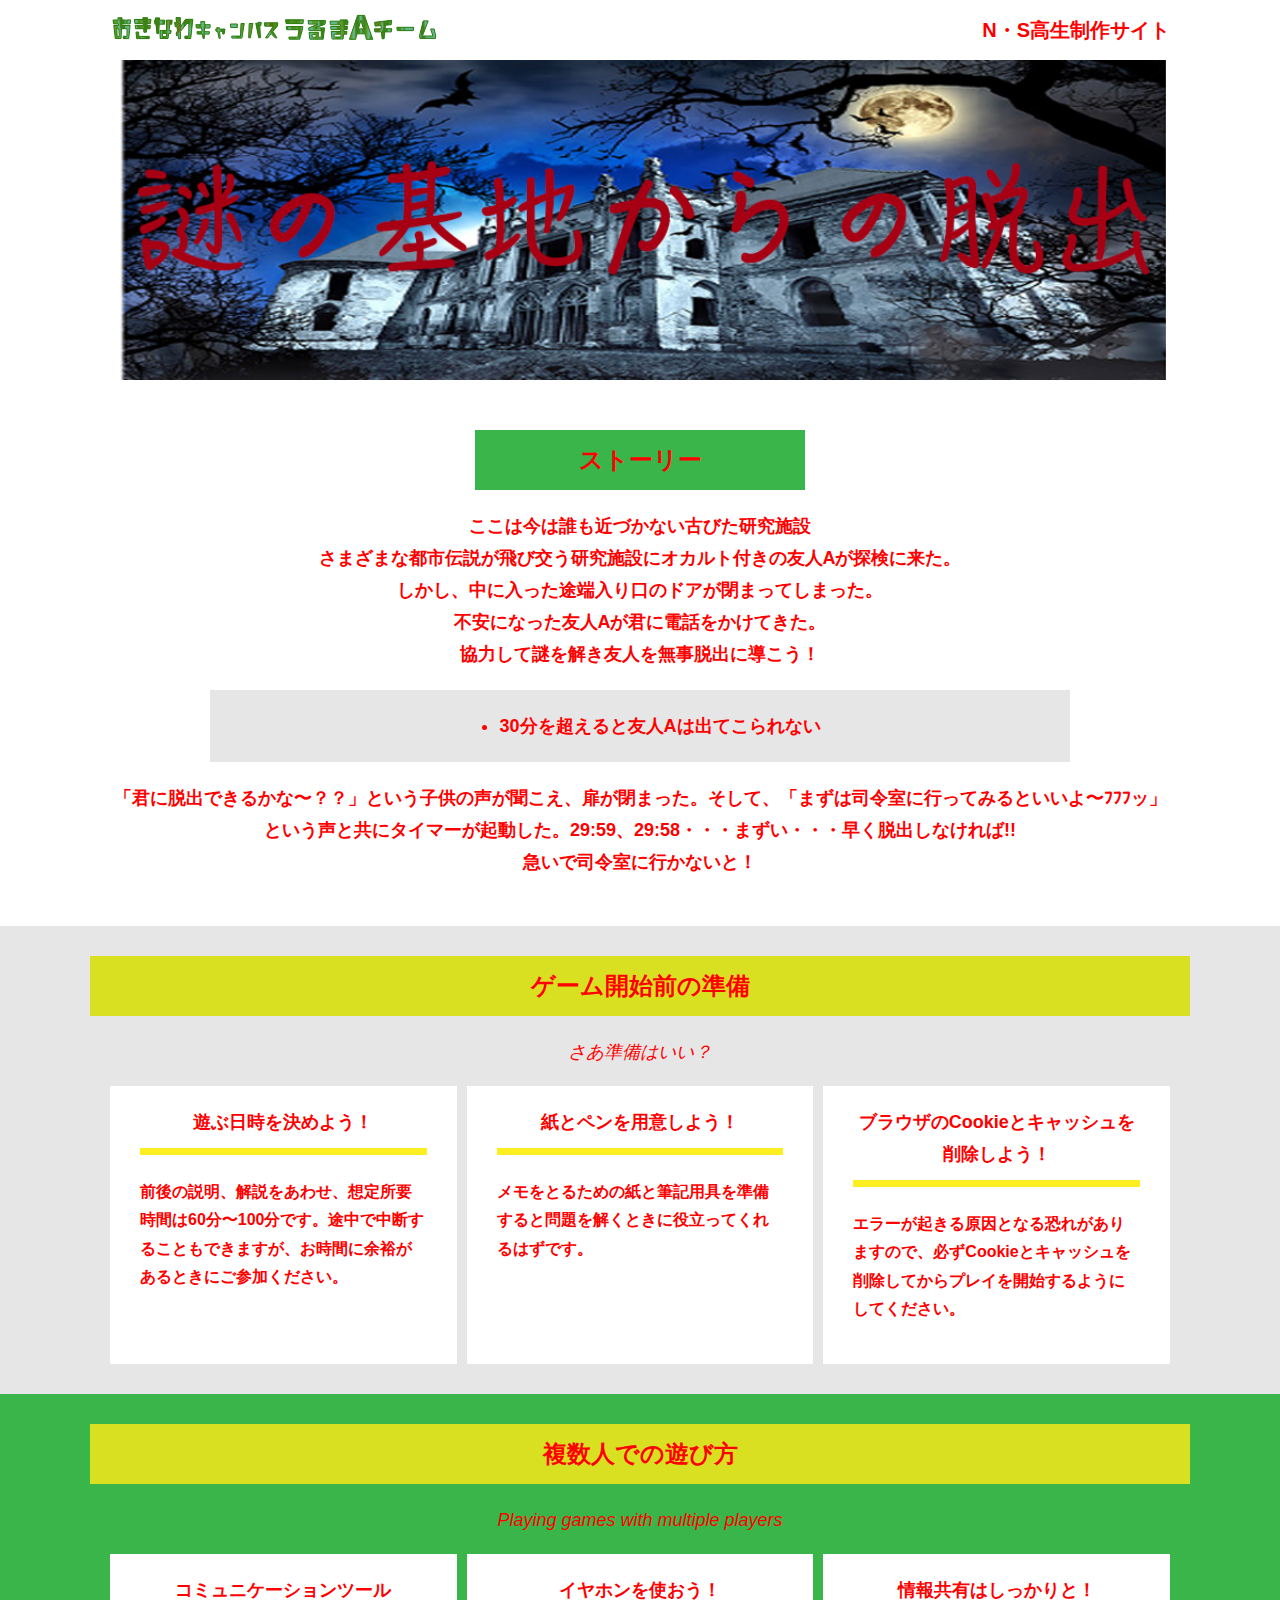
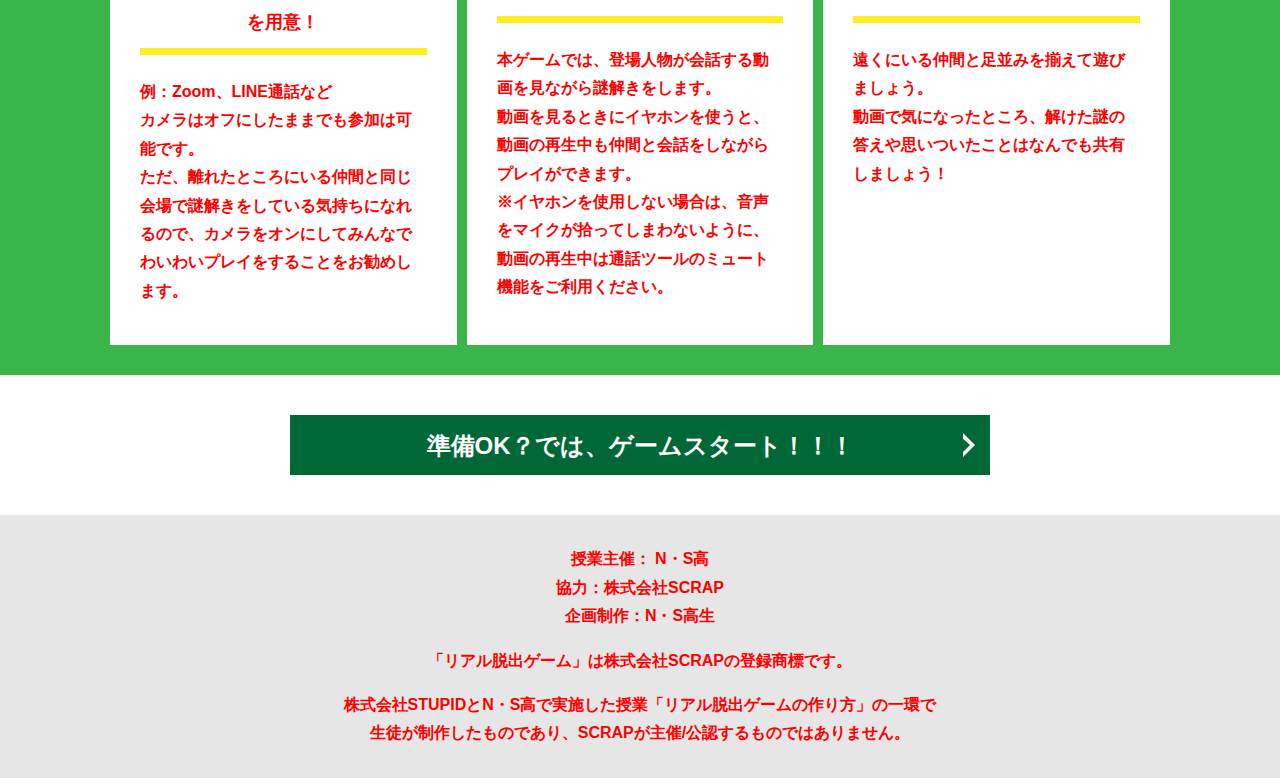
<file: index.html>
<!DOCTYPE html>
<html lang="ja">
<head>
  <meta charset="UTF-8">
  <meta http-equiv="X-UA-Compatible" content="IE=edge">
  <meta name="viewport" content="width=device-width, initial-scale=1.0">
  <title>謎の研究施設からの脱出 │ Project N</title>
  <link rel="stylesheet" href="assets/css/normalize.css">
  <link rel="stylesheet" href="assets/css/style.css">
</head>
<body>
  <svg width="0" height="0" class="hidden">
    <symbol xmlns="http://www.w3.org/2000/svg" viewBox="0 0 12.47 24.94" id="arrow" class="arrow_svg">
      <title>arrow</title>
      <polygon points="0 24.94 0 19.66 7.35 12.47 0 5.92 0 0 12.47 12.47 0 24.94"/>
    </symbol>
  </svg>
  <header class="header">
    <div class="container">
      <div class="header__logo"><img src="assets/images/logo.svg" alt="チームロゴ"></div>
      <div class="header__name">N・S高生制作サイト</div>
    </div>
  </header>
  <main class="main index-page">
    <!-- タイトルエリア　ここから -->
    <h1 class="main-title"><img src="assets/images/お化け屋敷 のコピー2.jpg" alt="Presented by SCRAP×N・S高リアル脱出ゲーム制作PJ 謎の研究施設からの脱出"></h1>
    <!-- タイトルエリア　ここまで -->
    <section class="section section--story">
      <div class="container">
        <h2 class="section-title section-title--keycolor section-title--story">ストーリー</h2>
        <div class="story">
          <p class="text-center">ここは今は誰も近づかない古びた研究施設<br>
            さまざまな都市伝説が飛び交う研究施設にオカルト付きの友人Aが探検に来た。<br>
            しかし、中に入った途端入り口のドアが閉まってしまった。<br>
            不安になった友人Aが君に電話をかけてきた。<br>
           協力して謎を解き友人を無事脱出に導こう！<br>
          <div class="story__note__outer bg-color--gray">
            <ul class="story__note">
              <li>30分を超えると友人Aは出てこられない</li>
            </ul>
          </div>
          <p class="text-center">「君に脱出できるかな〜？？」という子供の声が聞こえ、扉が閉まった。そして、「まずは司令室に行ってみるといいよ〜ﾌﾌﾌッ」という声と共にタイマーが起動した。29:59、29:58・・・まずい・・・早く脱出しなければ!!<br>
            急いで司令室に行かないと！</p>
        </div>
      </div>
    </section>
    <section class="section bg-color--gray">
      <div class="container">
        <h2 class="section-title">ゲーム開始前の準備</h2>
        <p class="font-eng text-center">さあ準備はいい？</p>
        <!--
          class名"row"内のclass名"column"が横並びになります。
          改行する場合は以下のように追加してください。
          <div class="row">
            <div class="column">
              ～ 内容 ～
            </div>
          </div>
        -->
        <div class="row">
          <div class="column">
            <div class="card">
              <h3 class="card__title">遊ぶ日時を決めよう！</h3>
              <p class="card__content">前後の説明、解説をあわせ、想定所要時間は60分〜100分です。途中で中断することもできますが、お時間に余裕があるときにご参加ください。</p>
            </div>
          </div>
          <div class="column">
            <div class="card">
              <h3 class="card__title">紙とペンを用意しよう！</h3>
              <p class="card__content">メモをとるための紙と筆記用具を準備すると問題を解くときに役立ってくれるはずです。</p>
            </div>
          </div>
          <div class="column">
            <div class="card">
              <h3 class="card__title">ブラウザのCookieとキャッシュを<br>削除しよう！</h3>
              <p class="card__content">エラーが起きる原因となる恐れがありますので、必ずCookieとキャッシュを削除してからプレイを開始するようにしてください。</p>
            </div>
          </div>
        </div>
      </div>
    </section>
    <section class="section bg-color--keycolor">
      <div class="container">
        <h2 class="section-title">複数人での遊び方</h2>
        <p class="font-eng text-center">Playing games with multiple players</p>
        <div class="row">
          <div class="column">
            <div class="card">
              <h3 class="card__title">コミュニケーションツール<br>を用意！</h3>
              <p class="card__content">例：Zoom、LINE通話など<br>
                カメラはオフにしたままでも参加は可能です。<br>
                ただ、離れたところにいる仲間と同じ会場で謎解きをしている気持ちになれるので、カメラをオンにしてみんなでわいわいプレイをすることをお勧めします。</p>
            </div>
          </div>
          <div class="column">
            <div class="card">
              <h3 class="card__title">イヤホンを使おう！</h3>
              <p class="card__content">本ゲームでは、登場人物が会話する動画を見ながら謎解きをします。<br>
                動画を見るときにイヤホンを使うと、動画の再生中も仲間と会話をしながらプレイができます。<br>
                ※イヤホンを使用しない場合は、音声をマイクが拾ってしまわないように、動画の再生中は通話ツールのミュート機能をご利用ください。</p>
            </div>
          </div>
          <div class="column">
            <div class="card">
              <h3 class="card__title">情報共有はしっかりと！</h3>
              <p class="card__content">遠くにいる仲間と足並みを揃えて遊びましょう。<br>
                動画で気になったところ、解けた謎の答えや思いついたことはなんでも共有しましょう！</p>
            </div>
          </div>
        </div>
      </div>
    </section>
    <section class="section">
      <div class="container">
        <a class="btn" href="main.html">準備OK？では、ゲームスタート！！！<svg class="btn__arrow"><use xlink:href="#arrow"></use></svg></a>
      </div>
    </section>
  </main>
  <footer class="footer section bg-color--gray">
    <div class="container">
      <p class="text-center">授業主催： N・S高<br>協力：株式会社SCRAP<br>企画制作：N・S高生</p>
      <p class="text-center">「リアル脱出ゲーム」は株式会社SCRAPの登録商標です。</p>
      <p class="text-center">株式会社STUPIDとN・S高で実施した授業「リアル脱出ゲームの作り方」の一環で<br>生徒が制作したものであり、SCRAPが主催/公認するものではありません。</p>
    </div>
  </footer>
</body>
</html>
</file>
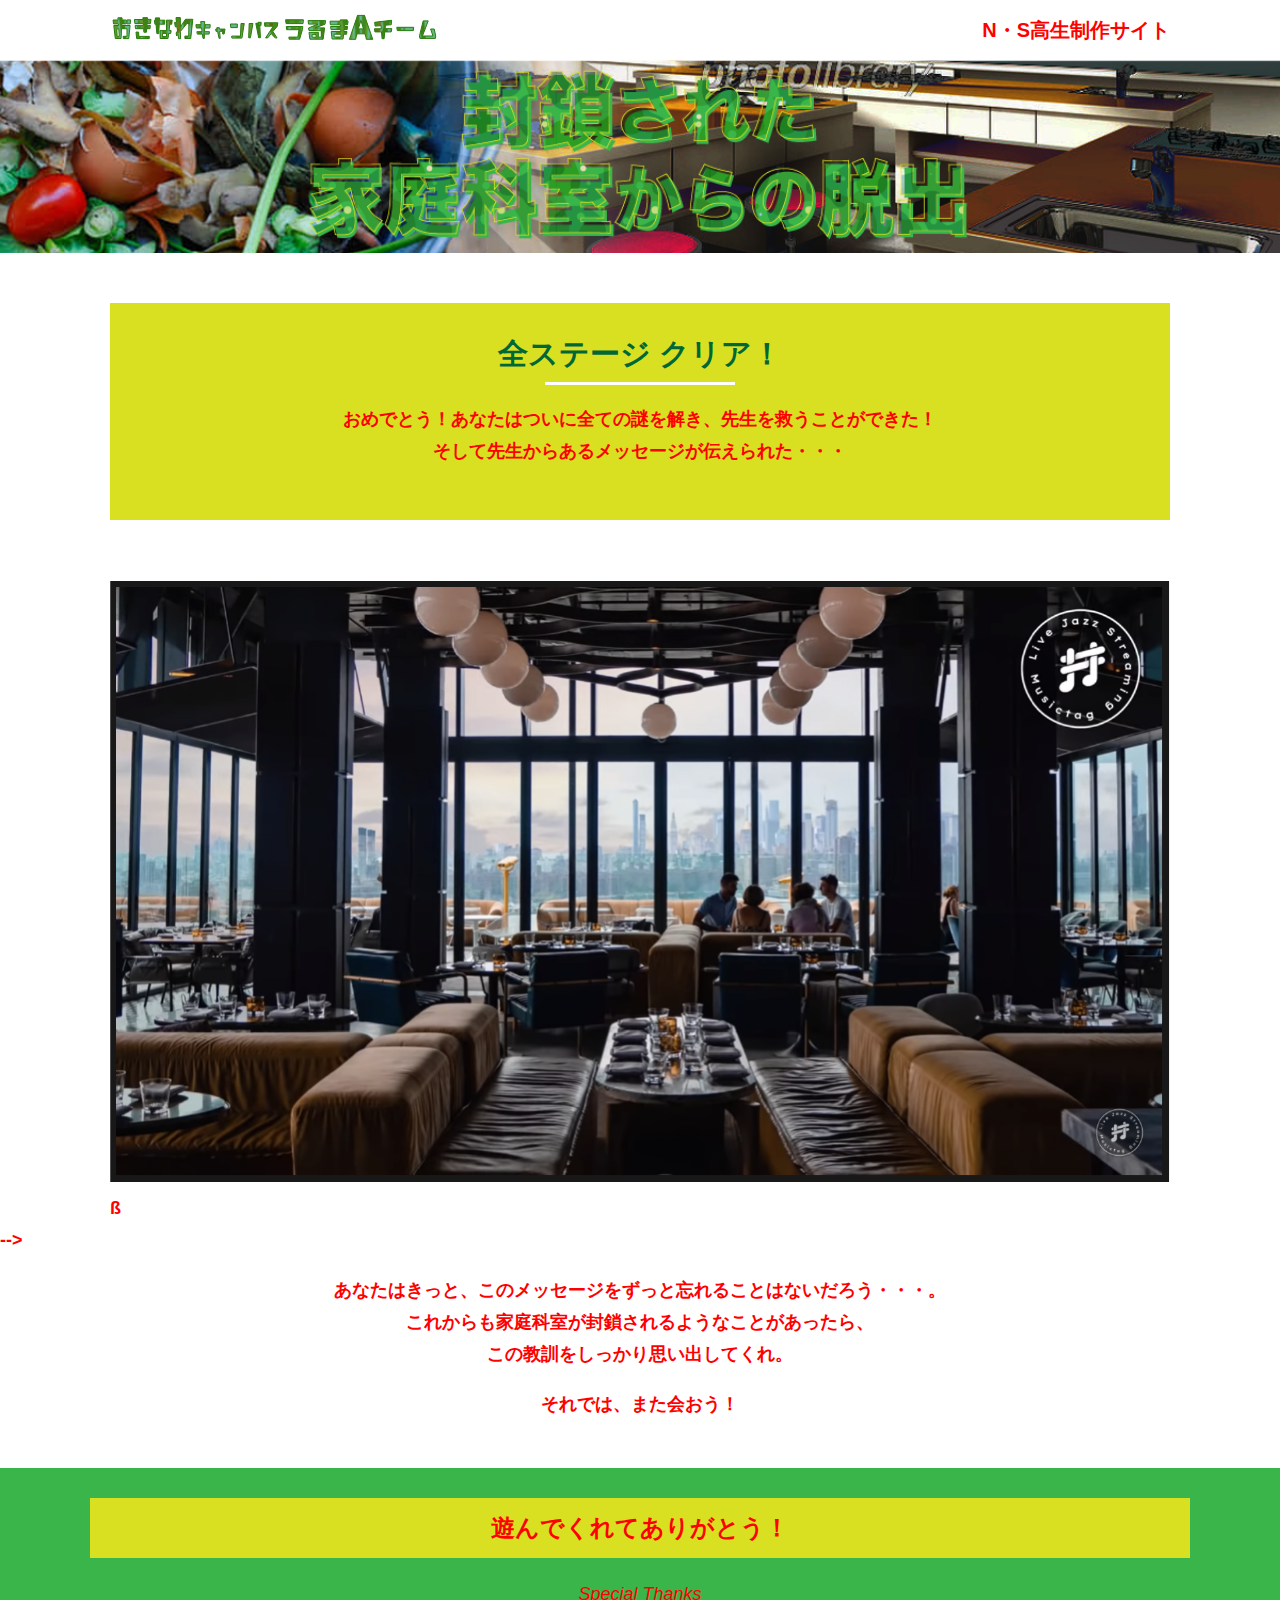
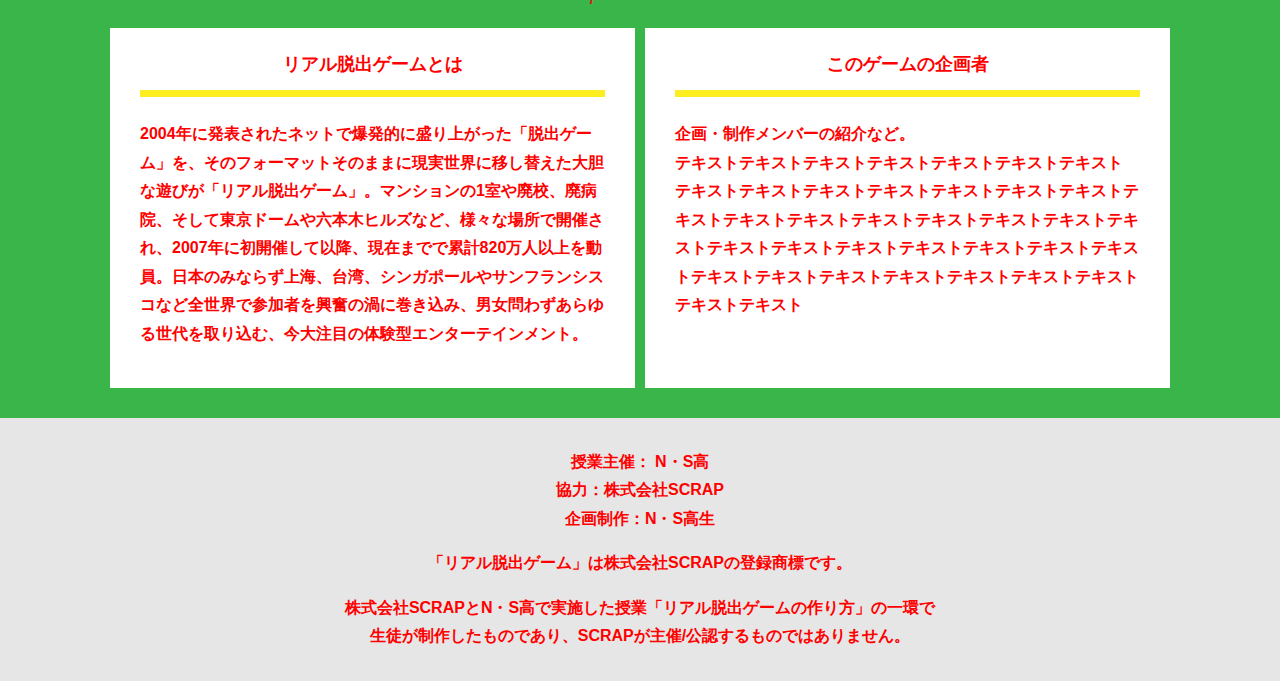
<file: final.html>
<!DOCTYPE html>
<html lang="ja">
<head>
  <meta charset="UTF-8">
  <meta http-equiv="X-UA-Compatible" content="IE=edge">
  <meta name="viewport" content="width=device-width, initial-scale=1.0">
  <title>封鎖された家庭科室からの脱出 │ Project N</title>
  <link rel="stylesheet" href="assets/css/normalize.css">
  <link rel="stylesheet" href="assets/css/style.css">
</head>
<body>
  <header class="header">
    <div class="container">
      <div class="header__logo"><img src="assets/images/logo.svg" alt="チームロゴ"></div>
      <div class="header__name">N・S高生制作サイト</div>
    </div>
  </header>
  <main class="main final-page">
    <!-- タイトルエリア　ここから -->
    <h1 class="main-title"><img src="assets/images/main-image.png" alt="封鎖された家庭科室からの脱出"></h1>
    <!-- タイトルエリア　ここまで -->
    <section class="section">
      <div class="container">
        <div class="box bg-color--subcolor">
          <h2 class="section-title--border">全ステージ クリア！</h2>
          <p class="text-center">おめでとう！あなたはついに全ての謎を解き、先生を救うことができた！<br>
            そして先生からあるメッセージが伝えられた・・・</p>
        </div>
      </div>
    </section>
    <section class="section">
      <div class="container">
          <figure class="image__container">
             <img src="assets/images/stage.png" alt="">
          </figure>

<!--  YouTube貼り付け
            <div class="youtube__container">
              <div class="youtube">
                <iframe width="560" height="315" src="https://www.youtube.com/embed/IRyJe-0Uie0?controls=0" title="YouTube video player" frameborder="0" allow="accelerometer; autoplay; clipboard-write; encrypted-media; gyroscope; picture-in-picture" allowfullscreen></iframe>
              </div>
            </div>
Youtube貼り付けここまで-->
          ß
      </div>
         -->
        <p class="text-center">あなたはきっと、このメッセージをずっと忘れることはないだろう・・・。<br>
          これからも家庭科室が封鎖されるようなことがあったら、<br>
          この教訓をしっかり思い出してくれ。</p>
        <p class="text-center">それでは、また会おう！</p>
      </div>
    </section>
    <section class="section bg-color--keycolor">
      <div class="container">
        <h2 class="section-title">遊んでくれてありがとう！</h2>
        <p class="font-eng text-center">Special Thanks</p>
        <div class="row">
          <div class="column">
            <div class="card">
              <h3 class="card__title">リアル脱出ゲームとは</h3>
              <p class="card__content">2004年に発表されたネットで爆発的に盛り上がった「脱出ゲーム」を、そのフォーマットそのままに現実世界に移し替えた大胆な遊びが「リアル脱出ゲーム」。マンションの1室や廃校、廃病院、そして東京ドームや六本木ヒルズなど、様々な場所で開催され、2007年に初開催して以降、現在までで累計820万人以上を動員。日本のみならず上海、台湾、シンガポールやサンフランシスコなど全世界で参加者を興奮の渦に巻き込み、男女問わずあらゆる世代を取り込む、今大注目の体験型エンターテインメント。</p>
            </div>
          </div>
          <div class="column">
            <div class="card">
              <h3 class="card__title">このゲームの企画者</h3>
              <p class="card__content">企画・制作メンバーの紹介など。<br>
                テキストテキストテキストテキストテキストテキストテキスト<br>
                テキストテキストテキストテキストテキストテキストテキストテキストテキストテキストテキストテキストテキストテキストテキストテキストテキストテキストテキストテキストテキストテキストテキストテキストテキストテキストテキストテキストテキストテキストテキスト</p>
            </div>
          </div>
        </div>
      </div>
    </section>
  </main>
  <footer class="footer section bg-color--gray">
    <div class="container">
        <p class="text-center">授業主催： N・S高<br>協力：株式会社SCRAP<br>企画制作：N・S高生</p>
        <p class="text-center">「リアル脱出ゲーム」は株式会社SCRAPの登録商標です。</p>
        <p class="text-center">株式会社SCRAPとN・S高で実施した授業「リアル脱出ゲームの作り方」の一環で<br>生徒が制作したものであり、SCRAPが主催/公認するものではありません。</p>
    </div>
  </footer>
</body>
</html>
</file>
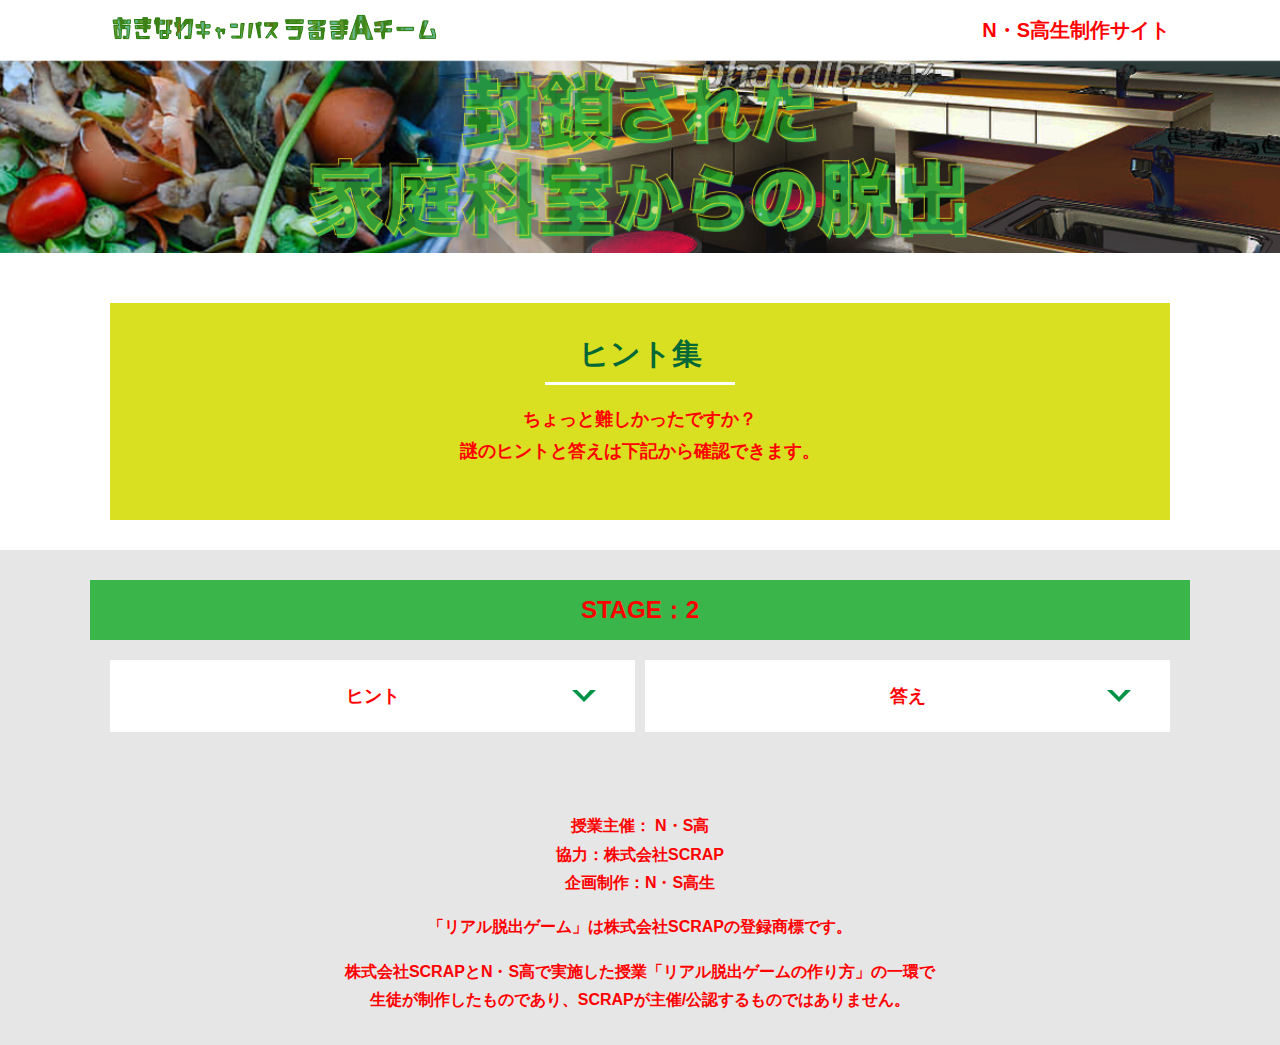
<file: hint2.html>
<!DOCTYPE html>
<html lang="ja">
<head>
  <meta charset="UTF-8">
  <meta http-equiv="X-UA-Compatible" content="IE=edge">
  <meta name="viewport" content="width=device-width, initial-scale=1.0">
  <title>ヒント │ 封鎖された家庭科室からの脱出 │ Project N</title>
  <link rel="stylesheet" href="assets/css/normalize.css">
  <link rel="stylesheet" href="assets/css/style.css">
</head>
<body>
  <svg width="0" height="0" class="hidden">
    <symbol xmlns="http://www.w3.org/2000/svg" viewBox="0 0 12.47 24.94" id="arrow" class="arrow_svg">
      <title>arrow</title>
      <polygon points="0 24.94 0 19.66 7.35 12.47 0 5.92 0 0 12.47 12.47 0 24.94"/>
    </symbol>
  </svg>
  <header class="header">
    <div class="container">
      <div class="header__logo"><img src="assets/images/logo.svg" alt="チームロゴ"></div>
      <div class="header__name">N・S高生制作サイト</div>
    </div>
  </header>
  <main class="main hint-page">
    <!-- タイトルエリア　ここから -->
    <h1 class="main-title"><img src="assets/images/main-image.png" alt="封鎖された家庭科室からの脱出"></h1>
    <!-- タイトルエリア　ここまで -->
    <section class="section">
      <div class="container">
        <div class="box bg-color--subcolor">
          <h2 class="section-title--border">ヒント集</h2>
          <p class="text-center">ちょっと難しかったですか？<br>
            謎のヒントと答えは下記から確認できます。</p>
        </div>
      </div>
    </section>
    <!-- STAGE2ヒント　ここから -->
    <section id="stage2" class="section bg-color--gray">
      <div class="container">
        <h2 class="section-title section-title--keycolor">STAGE：2</h2>
        <div class="row">
          <div class="column">
            <div class="card">
              <h3 class="card__title">ヒント<svg class="card__arrow"><use xlink:href="#arrow"></use></svg></h3>
              <p class="card__content">テキストテキストテキストテキストテキスト</p>
            </div>
              
 <!-- 2-2ヒント追加
            <div class="card">
              <h3 class="card__title">2-2ヒント<svg class="card__arrow"><use xlink:href="#arrow"></use></svg></h3>
              <p class="card__content">テキストテキストテキストテキストテキストテキストテキストテキストテキストテキスト</p>
            </div>
2-2ヒント追加ここまで -->

 <!-- 2-3ヒント追加
        　　 <div class="card">
              <h3 class="card__title">2-3ヒント<svg class="card__arrow"><use xlink:href="#arrow"></use></svg></h3>
              <p class="card__content">テキストテキストテキストテキストテキストテキストテキストテキストテキストテキスト</p>
            </div>
2-3ヒント追加ここまで -->
              
          </div>
          <div class="column">
            <div class="card">
              <h3 class="card__title">答え<svg class="card__arrow"><use xlink:href="#arrow"></use></svg></h3>
              <p class="card__content">いいい</p>
            </div>
              
<!-- 2-2答え追加
            <div class="card">
              <h3 class="card__title">2-2答え<svg class="card__arrow"><use xlink:href="#arrow"></use></svg></h3>
              <p class="card__content">ううう</p>
            </div>
2-2答え追加ここまで -->
              
<!-- 2-3答え追加          
            <div class="card">
              <h3 class="card__title">2-3答え<svg class="card__arrow"><use xlink:href="#arrow"></use></svg></h3>
              <p class="card__content">ううう</p>
            </div>
2-3答え追加ここまで -->
              
          </div>
        </div>
      </div>
    </section>
    <!-- STAGE2ヒント　ここまで -->
  </main>
  <footer class="footer section bg-color--gray">
    <div class="container">
        <p class="text-center">授業主催： N・S高<br>協力：株式会社SCRAP<br>企画制作：N・S高生</p>
        <p class="text-center">「リアル脱出ゲーム」は株式会社SCRAPの登録商標です。</p>
        <p class="text-center">株式会社SCRAPとN・S高で実施した授業「リアル脱出ゲームの作り方」の一環で<br>生徒が制作したものであり、SCRAPが主催/公認するものではありません。</p>
    </div>
  </footer>
  <script src="assets/js/hint.js"></script>
</body>
</html>
</file>
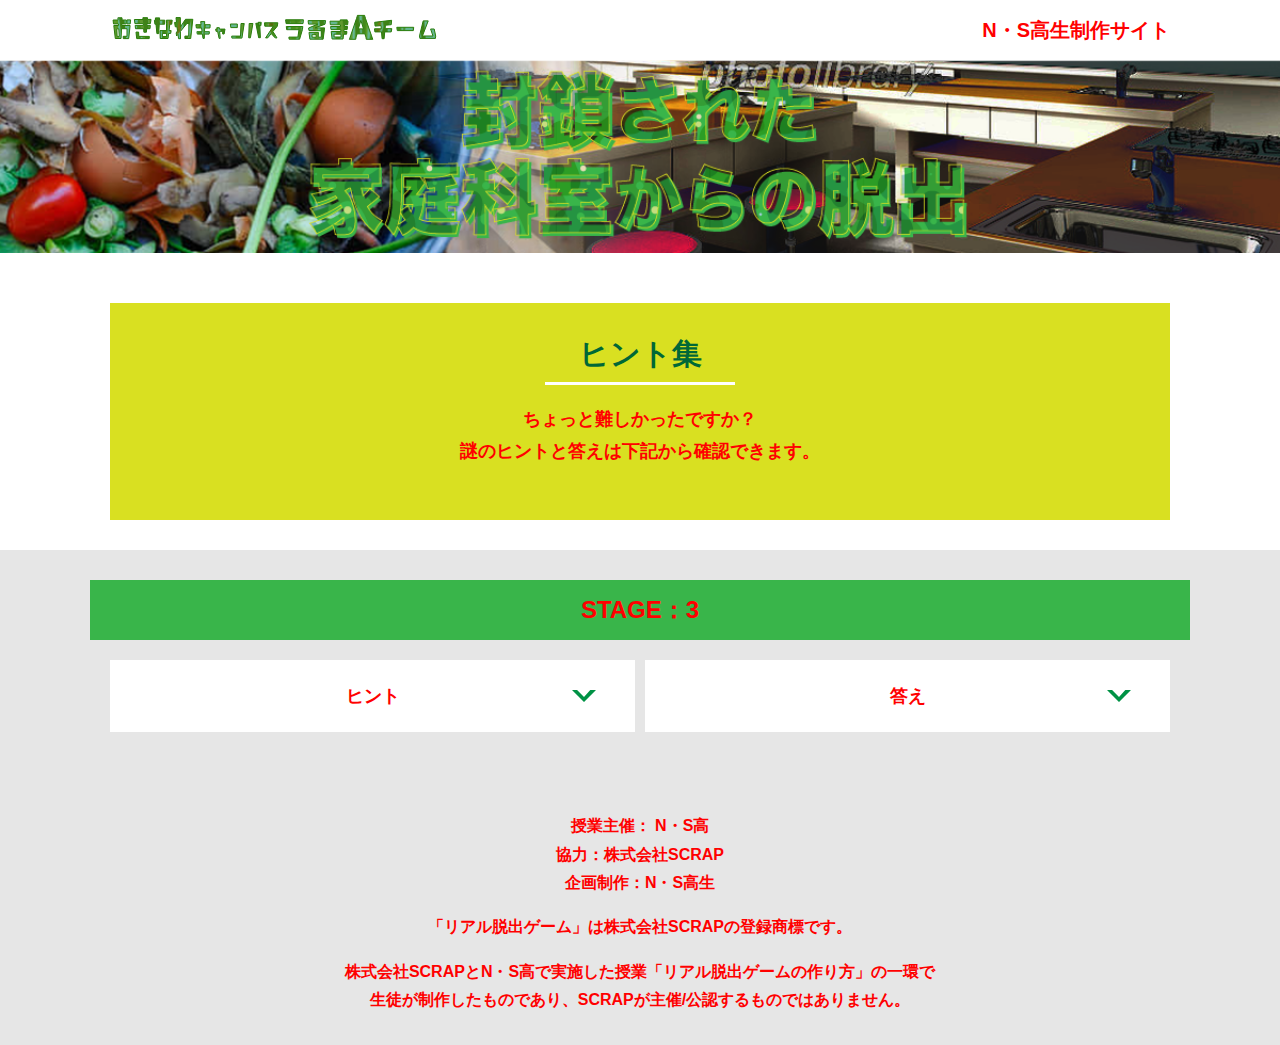
<file: hint3.html>
<!DOCTYPE html>
<html lang="ja">
<head>
  <meta charset="UTF-8">
  <meta http-equiv="X-UA-Compatible" content="IE=edge">
  <meta name="viewport" content="width=device-width, initial-scale=1.0">
  <title>ヒント │ 封鎖された家庭科室からの脱出 │ Project N</title>
  <link rel="stylesheet" href="assets/css/normalize.css">
  <link rel="stylesheet" href="assets/css/style.css">
</head>
<body>
  <svg width="0" height="0" class="hidden">
    <symbol xmlns="http://www.w3.org/2000/svg" viewBox="0 0 12.47 24.94" id="arrow" class="arrow_svg">
      <title>arrow</title>
      <polygon points="0 24.94 0 19.66 7.35 12.47 0 5.92 0 0 12.47 12.47 0 24.94"/>
    </symbol>
  </svg>
  <header class="header">
    <div class="container">
      <div class="header__logo"><img src="assets/images/logo.svg" alt="チームロゴ"></div>
      <div class="header__name">N・S高生制作サイト</div>
    </div>
  </header>
  <main class="main hint-page">
    <!-- タイトルエリア　ここから -->
    <h1 class="main-title"><img src="assets/images/main-image.png" alt="封鎖された家庭科室からの脱出"></h1>
    <!-- タイトルエリア　ここまで -->
    <section class="section">
      <div class="container">
        <div class="box bg-color--subcolor">
          <h2 class="section-title--border">ヒント集</h2>
          <p class="text-center">ちょっと難しかったですか？<br>
            謎のヒントと答えは下記から確認できます。</p>
        </div>
      </div>
    </section>
    <!-- STAGE3ヒント　ここから -->
    <section id="stage3" class="section bg-color--gray">
      <div class="container">
        <h2 class="section-title section-title--keycolor">STAGE：3</h2>
        <div class="row">
          <div class="column">
            <div class="card">
              <h3 class="card__title">ヒント<svg class="card__arrow"><use xlink:href="#arrow"></use></svg></h3>
              <p class="card__content">テキストテキストテキストテキストテキスト</p>
            </div>
              
 <!-- 3-2ヒント追加
            <div class="card">
              <h3 class="card__title">3-2ヒント<svg class="card__arrow"><use xlink:href="#arrow"></use></svg></h3>
              <p class="card__content">テキストテキストテキストテキストテキストテキストテキストテキストテキストテキスト</p>
            </div>
3-2ヒント追加ここまで -->

 <!-- 3-3ヒント追加
        　　 <div class="card">
              <h3 class="card__title">3-3ヒント<svg class="card__arrow"><use xlink:href="#arrow"></use></svg></h3>
              <p class="card__content">テキストテキストテキストテキストテキストテキストテキストテキストテキストテキスト</p>
            </div>
3-3ヒント追加ここまで -->
              
          </div>
          <div class="column">
            <div class="card">
              <h3 class="card__title">答え<svg class="card__arrow"><use xlink:href="#arrow"></use></svg></h3>
              <p class="card__content">えええ</p>
            </div>

 <!-- 3-2答え追加
            <div class="card">
              <h3 class="card__title">3-2答え<svg class="card__arrow"><use xlink:href="#arrow"></use></svg></h3>
              <p class="card__content">ううう</p>
            </div>
3-2答え追加ここまで -->
              
<!-- 3-3答え追加          
            <div class="card">
              <h3 class="card__title">2-3答え<svg class="card__arrow"><use xlink:href="#arrow"></use></svg></h3>
              <p class="card__content">ううう</p>
            </div>
3-3答え追加ここまで -->
              
          </div>
        </div>
      </div>
    </section>
    <!-- STAGE3ヒント　ここまで -->
  </main>
  <footer class="footer section bg-color--gray">
    <div class="container">
        <p class="text-center">授業主催： N・S高<br>協力：株式会社SCRAP<br>企画制作：N・S高生</p>
        <p class="text-center">「リアル脱出ゲーム」は株式会社SCRAPの登録商標です。</p>
        <p class="text-center">株式会社SCRAPとN・S高で実施した授業「リアル脱出ゲームの作り方」の一環で<br>生徒が制作したものであり、SCRAPが主催/公認するものではありません。</p>
    </div>
  </footer>
  <script src="assets/js/hint.js"></script>
</body>
</html>
</file>
<file: assets/css/style.css>
@charset "UTF-8";
/****************************
 * 共通CSSのテンプレートです。
*****************************/
*,
*::before,
*::after {
  -webkit-box-sizing: border-box;
          box-sizing: border-box;
}

html {
  font-size: 18px;
  -webkit-box-sizing: border-box;
          box-sizing: border-box;
}

body {
  overflow-x: hidden;
  font-family: "游ゴシック体", "Yu Gothic", YuGothic, "ヒラギノ角ゴ Pro", "Hiragino Kaku Gothic Pro", "メイリオ", "Meiryo", sans-serif;
  font-size: 18px;
  line-height: 1.77778;
  font-weight: bold;
  text-decoration: none;
  border: none;
  list-style: none;
  color: #F00;
  margin: 0;
}

img {
  width: 100%;
}

figure {
  margin: 0;
}

figcaption {
  margin-top: 30px;
  font-size: 14px;
}

@media screen and (max-width: 767px) {
  figcaption {
    font-size: 13px;
  }
}

input[type=text] {
  font-size: 18px;
  border: none;
  padding: 25px 35px;
  display: block;
  margin: 0 auto;
  max-width: 580px;
  width: 100%;
}

::-webkit-input-placeholder {
  color: #999;
}

:-ms-input-placeholder {
  color: #999;
}

::-ms-input-placeholder {
  color: #999;
}

::placeholder {
  color: #999;
}

button {
  cursor: pointer;
  display: block;
  border: none;
  margin: 0 auto;
  background-color: #006837;
  color: #fff;
  width: 287px;
  height: 55px;
}

/*******************
* Layout
*******************/
.section {
  padding-top: 30px;
  padding-bottom: 30px;
}

.section--clear {
  /* ステージクリア画面 */
  position: fixed;
  display: none;
  /* 読み込み時に一瞬表示されるのを防ぐ */
  -webkit-box-pack: center;
      -ms-flex-pack: center;
          justify-content: center;
  -webkit-box-align: center;
      -ms-flex-align: center;
          align-items: center;
  top: 0;
  bottom: 0;
  left: 0;
  right: 0;
  z-index: 200;
}

.section--clear.isClear {
  display: -webkit-box;
  display: -ms-flexbox;
  display: flex;
}

.container {
  width: 1100px;
  padding-left: 20px;
  padding-right: 20px;
  margin: 0 auto;
}

@media screen and (max-width: 1100px) {
  .container {
    width: calc(100% - 40px);
  }
}

.row {
  display: -webkit-box;
  display: -ms-flexbox;
  display: flex;
  -ms-flex-line-pack: stretch;
      align-content: stretch;
  gap: 10px;
}

.row + .row {
  margin-top: 20px;
}

.column {
  width: 100%;
}

.card {
  background-color: #fff;
  margin-bottom: 20px;
  height: 100%;
}

.card__title {
  font-size: 18px;
  text-align: center;
  margin: 0;
  padding: 20px 30px;
  position: relative;
  cursor: pointer;
}

.card__content {
  -webkit-transition: all 0.3s;
  transition: all 0.3s;
  font-size: 16px;
  padding: 20px 30px;
  margin: 0;
  position: relative;
}

.card__content::before {
  display: block;
  content: '';
  width: calc(100% - 60px);
  height: 7px;
  background-color: #fcee21;
  position: absolute;
  top: -10px;
  left: 30px;
}

.hint-page .card {
  height: auto;
}

.hint-page .card__content {
  display: none;
  text-align: center;
}

.hint-page .card__arrow {
  position: absolute;
  top: calc(50% - 12px);
  right: 45px;
  -webkit-transform: rotate(90deg);
          transform: rotate(90deg);
  -webkit-transition: all 0.3s;
  transition: all 0.3s;
  fill: #009245;
  width: 12px;
  height: 24px;
}

.hint-page .card.is-open .card__content {
  display: block;
}

.hint-page .card.is-open .card__arrow {
  -webkit-transform: rotate(-90deg);
          transform: rotate(-90deg);
}

.box {
  padding: 35px 30px;
}

.youtube {
  position: relative;
  width: 100%;
  padding-top: 56.25%;
}

.youtube iframe {
  position: absolute;
  top: 0;
  left: 0;
  width: 100%;
  height: 100%;
}

.youtube__container {
  max-width: 800px;
  margin: 0 auto;
}

/*********************
* Color
*********************/
.bg-color--keycolor {
  background-color: #39b54a;
}

.bg-color--subcolor {
  background-color: #d9e021;
}

.bg-color--gray {
  background-color: #e6e6e6;
}

/*********************
* title
**********************/
.main-title {
  margin: 0;
}

.sub-title {
  text-align: center;
  font-size: 18px;
  line-height: 1.66667;
}

.sub-title__bg {
  background-color: #fcee21;
  padding-left: 1rem;
  padding-right: 1rem;
}

.section-title {
  font-size: 24px;
  line-height: 1.75;
  text-align: center;
  padding: 9px 20px;
  background-color: #d9e021;
  margin: 0 -20px 20px -20px;
}

.section-title__stage {
  display: inline-block;
  margin-right: 2rem;
}

.section-title--keycolorlight {
  background-color: #8cc63f;
}

.section-title--keycolorlight .section-title__stage {
  color: #fff;
}

.section-title--keycolor {
  background-color: #39b54a;
}

.section-title--story {
  width: 330px;
  margin: 0 auto 20px;
}

.section-title--border {
  position: relative;
  font-size: 30px;
  text-align: center;
  line-height: 1.06667;
  margin: 0;
  padding-bottom: 15px;
  color: #006837;
}

.section-title--border::after {
  position: absolute;
  bottom: 0;
  left: calc(50% - 95px);
  display: block;
  content: '';
  background-color: #fff;
  height: 2.6px;
  width: 190px;
}

/******************
* text
******************/
.font-eng {
  font-style: italic;
  font-weight: normal;
}

/*************************
* Button
*************************/
.btn {
  display: block;
  text-decoration: none;
  cursor: pointer;
  background-color: #006837;
  color: #fff;
  font-size: 24px;
  line-height: 1.54167;
  text-align: center;
  padding: 11.5px;
  width: calc(100% - 40px);
  max-width: 700px;
  margin: 10px auto;
  position: relative;
}

.btn:hover {
  opacity: 0.7;
}

.btn__arrow {
  position: absolute;
  top: calc(50% - 12px);
  right: 15px;
  fill: #fff;
  width: 12px;
  height: 24px;
}

/****************
* header
*****************/
.header {
  background-color: #fff;
  height: 60px;
}

.header .container {
  display: -webkit-box;
  display: -ms-flexbox;
  display: flex;
  -webkit-box-pack: justify;
      -ms-flex-pack: justify;
          justify-content: space-between;
  -webkit-box-align: center;
      -ms-flex-align: center;
          align-items: center;
  height: 100%;
}

.header__logo {
  width: 330px;
  height: 42px;
}

.header__name {
  font-size: 20px;
  line-height: 1.1;
}

.footer {
  font-size: 16px;
}

.footer p:first-child {
  margin-top: 0;
}

.footer p:last-child {
  margin-bottom: 0;
}

/********************
* main
********************/
.story__note {
  margin: 0;
}

.story__note__outer {
  width: 860px;
  display: -webkit-box;
  display: -ms-flexbox;
  display: flex;
  padding: 20px;
  margin: 20px auto;
  -webkit-box-pack: center;
      -ms-flex-pack: center;
          justify-content: center;
}

@media screen and (max-width: 940px) {
  .story__note__outer {
    width: 100%;
  }
}

.stage-column__container + .stage-column__container {
  border-top: 2px solid #fff;
}

.answer {
  font-size: 18px;
  margin-bottom: 20px;
  line-height: 80px;
  word-spacing: 20px;
}

.err-message {
  color: #c1272d;
  font-size: 18px;
  text-align: center;
}

.link-hint {
  text-align: center;
  display: block;
  margin-top: 20px;
}

.clear-message {
  background-color: #d9e021;
  padding: 30px 30px 60px;
  position: relative;
}

.clear-message__title {
  position: relative;
  display: block;
  text-align: center;
  color: #006837;
  font-size: 30px;
  padding-bottom: 10px;
  margin-bottom: 35px;
}

.clear-message__title::after {
  content: '';
  position: absolute;
  display: block;
  width: 183px;
  height: 2px;
  background-color: #fff;
  bottom: 0;
  left: calc(50% - (183px/2));
}

.clear-message__content {
  text-align: center;
}

.clear-message__btn {
  position: absolute;
  bottom: -30px;
  left: calc(50% - 144px);
  width: 288px;
  margin: 0;
}

/********************
* Utility
********************/
.text-center {
  text-align: center;
}

.text-left {
  text-align: left;
}

.text-right {
  text-align: right;
}

.hidden {
  display: none;
}
/*# sourceMappingURL=style.css.map */
</file>
